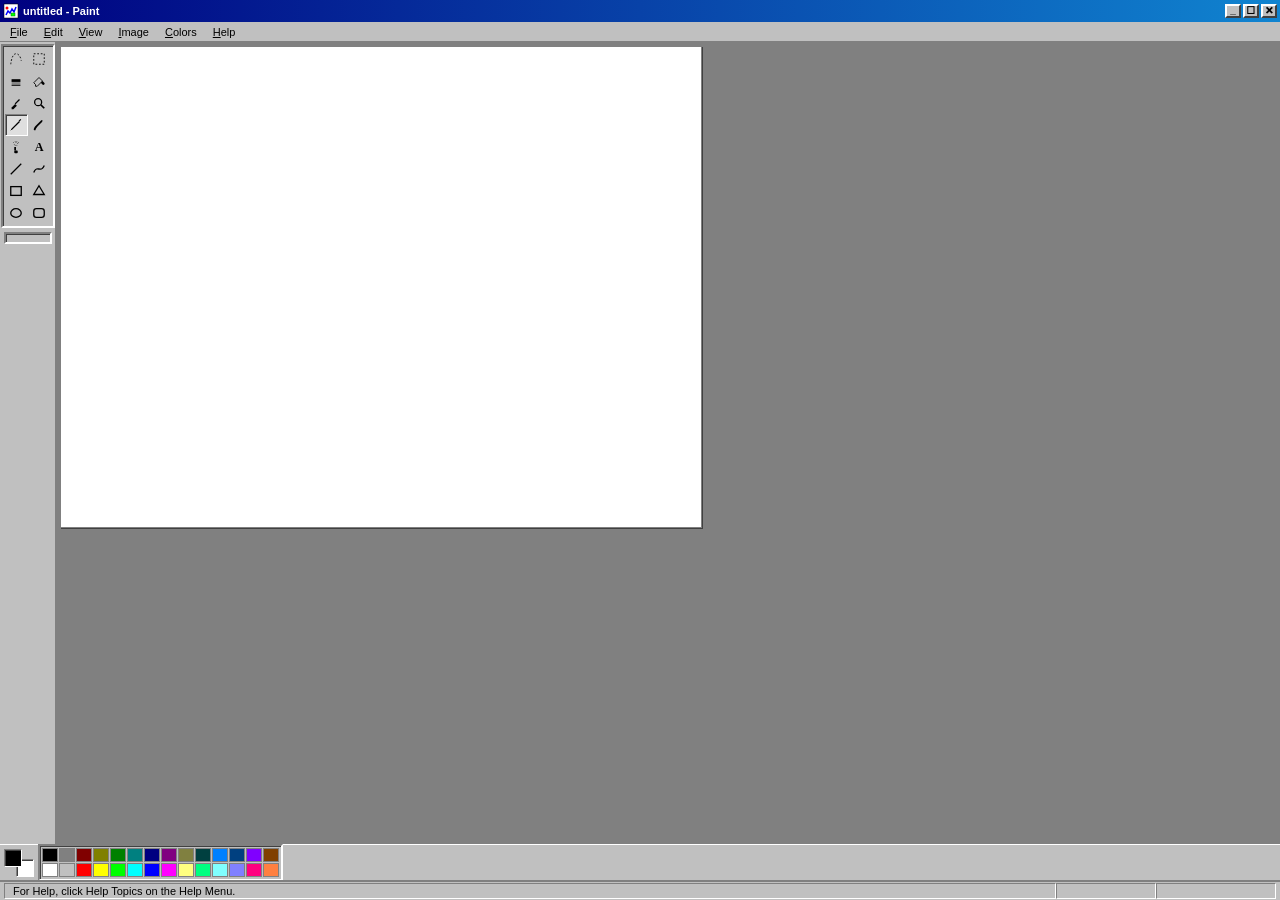
<file: index.html>
<!DOCTYPE html>
<html lang="zh-CN">
<head>
    <meta charset="UTF-8">
    <meta name="viewport" content="width=device-width, initial-scale=1.0">
    <title>untitled - Paint</title>
    <link rel="stylesheet" href="css/style.css">
</head>
<body>
    <!-- Title Bar -->
    <div class="title-bar">
        <div class="title-bar-icon">
            <img src="icons/paint-icon.svg" width="16" height="16" alt="">
        </div>
        <div class="title-bar-text">untitled - Paint</div>
        <div class="title-bar-controls">
            <button class="btn-minimize" aria-label="Minimize"></button>
            <button class="btn-maximize" aria-label="Maximize"></button>
            <button class="btn-close" aria-label="Close"></button>
        </div>
    </div>

    <!-- Menu Bar -->
    <div class="menu-bar" id="menuBar">
        <div class="menu-item" data-menu="file">
            <span class="menu-underline">F</span>ile
            <div class="menu-dropdown" id="menu-file">
                <div class="menu-entry" data-action="new"><span class="menu-key">Ctrl+N</span>New</div>
                <div class="menu-entry" data-action="open"><span class="menu-key">Ctrl+O</span>Open...</div>
                <div class="menu-entry" data-action="save"><span class="menu-key">Ctrl+S</span>Save</div>
                <div class="menu-entry" data-action="saveAs">Save As...</div>
                <div class="menu-separator"></div>
                <div class="menu-entry" data-action="printPreview">Print Preview</div>
                <div class="menu-entry" data-action="print"><span class="menu-key">Ctrl+P</span>Print...</div>
                <div class="menu-separator"></div>
                <div class="menu-entry" data-action="setWallpaperTiled">Set As Wallpaper (Tiled)</div>
                <div class="menu-entry" data-action="setWallpaperCentered">Set As Wallpaper (Centered)</div>
                <div class="menu-separator"></div>
                <div class="menu-entry" data-action="exit">Exit</div>
            </div>
        </div>
        <div class="menu-item" data-menu="edit">
            <span class="menu-underline">E</span>dit
            <div class="menu-dropdown" id="menu-edit">
                <div class="menu-entry" data-action="undo"><span class="menu-key">Ctrl+Z</span>Undo</div>
                <div class="menu-entry" data-action="redo"><span class="menu-key">Ctrl+Y</span>Repeat</div>
                <div class="menu-separator"></div>
                <div class="menu-entry" data-action="cut"><span class="menu-key">Ctrl+X</span>Cut</div>
                <div class="menu-entry" data-action="copy"><span class="menu-key">Ctrl+C</span>Copy</div>
                <div class="menu-entry" data-action="paste"><span class="menu-key">Ctrl+V</span>Paste</div>
                <div class="menu-entry" data-action="clearSelection"><span class="menu-key">Del</span>Clear Selection</div>
                <div class="menu-entry" data-action="selectAll"><span class="menu-key">Ctrl+A</span>Select All</div>
                <div class="menu-separator"></div>
                <div class="menu-entry" data-action="copyTo">Copy To...</div>
                <div class="menu-entry" data-action="pasteFrom">Paste From...</div>
            </div>
        </div>
        <div class="menu-item" data-menu="view">
            <span class="menu-underline">V</span>iew
            <div class="menu-dropdown" id="menu-view">
                <div class="menu-entry has-check" data-action="toggleToolBox" data-checked="true">Tool Box</div>
                <div class="menu-entry has-check" data-action="toggleColorBox" data-checked="true">Color Box</div>
                <div class="menu-entry has-check" data-action="toggleStatusBar" data-checked="true">Status Bar</div>
                <div class="menu-separator"></div>
                <div class="menu-entry" data-action="zoomIn">Zoom In</div>
                <div class="menu-entry" data-action="zoomOut">Zoom Out</div>
                <div class="menu-entry" data-action="viewBitmap"><span class="menu-key">Ctrl+F</span>View Bitmap</div>
            </div>
        </div>
        <div class="menu-item" data-menu="image">
            <span class="menu-underline">I</span>mage
            <div class="menu-dropdown" id="menu-image">
                <div class="menu-entry" data-action="flipRotate"><span class="menu-key">Ctrl+R</span>Flip/Rotate...</div>
                <div class="menu-entry" data-action="stretchSkew"><span class="menu-key">Ctrl+W</span>Stretch/Skew...</div>
                <div class="menu-entry" data-action="invertColors"><span class="menu-key">Ctrl+I</span>Invert Colors</div>
                <div class="menu-entry" data-action="attributes"><span class="menu-key">Ctrl+E</span>Attributes...</div>
                <div class="menu-entry" data-action="clearImage"><span class="menu-key">Ctrl+Shift+N</span>Clear Image</div>
                <div class="menu-entry" data-action="drawOpaque">Draw Opaque</div>
            </div>
        </div>
        <div class="menu-item" data-menu="colors">
            <span class="menu-underline">C</span>olors
            <div class="menu-dropdown" id="menu-colors">
                <div class="menu-entry" data-action="editColors">Edit Colors...</div>
            </div>
        </div>
        <div class="menu-item" data-menu="help">
            <span class="menu-underline">H</span>elp
            <div class="menu-dropdown" id="menu-help">
                <div class="menu-entry" data-action="helpTopics">Help Topics</div>
                <div class="menu-separator"></div>
                <div class="menu-entry" data-action="aboutPaint">About Paint</div>
                <div class="menu-separator"></div>
                <div class="menu-entry" onclick="window.location.href='w11/'">Windows 11 Paint &rarr;</div>
            </div>
        </div>
    </div>

    <!-- Main Content Area -->
    <div class="main-content">
        <!-- Toolbox -->
        <div class="toolbox" id="toolbox">
            <div class="toolbox-inner">
                <div class="tool-button" data-tool="freeSelect" title="Free-Form Select">
                    <svg viewBox="0 0 16 16"><path d="M2 14C2 14 3 2 8 2C13 2 14 10 14 10" stroke="currentColor" fill="none" stroke-width="1" stroke-dasharray="2,2"/></svg>
                </div>
                <div class="tool-button" data-tool="rectSelect" title="Select">
                    <svg viewBox="0 0 16 16"><rect x="2" y="2" width="12" height="12" stroke="currentColor" fill="none" stroke-width="1" stroke-dasharray="2,2"/></svg>
                </div>
                <div class="tool-button" data-tool="eraser" title="Eraser/Color Eraser">
                    <svg viewBox="0 0 16 16"><rect x="3" y="6" width="10" height="7" fill="currentColor" opacity="0.3"/><rect x="3" y="6" width="10" height="3" fill="currentColor"/><line x1="3" y1="13" x2="13" y2="13" stroke="currentColor" stroke-width="1"/></svg>
                </div>
                <div class="tool-button" data-tool="fill" title="Fill With Color">
                    <svg viewBox="0 0 16 16"><path d="M4 12L2 10L8 4L12 8L6 14H4Z" fill="none" stroke="currentColor" stroke-width="1"/><path d="M12 8L14 10C14 10 15 11 14 12C13 13 12 12 12 12L10 10Z" fill="currentColor"/></svg>
                </div>
                <div class="tool-button" data-tool="pickColor" title="Pick Color">
                    <svg viewBox="0 0 16 16"><path d="M3 13L7 9L9 11L5 15H3Z" fill="currentColor"/><line x1="7" y1="9" x2="12" y2="4" stroke="currentColor" stroke-width="1.5"/></svg>
                </div>
                <div class="tool-button" data-tool="magnifier" title="Magnifier">
                    <svg viewBox="0 0 16 16"><circle cx="7" cy="7" r="4" stroke="currentColor" fill="none" stroke-width="1.5"/><line x1="10" y1="10" x2="14" y2="14" stroke="currentColor" stroke-width="2"/></svg>
                </div>
                <div class="tool-button active" data-tool="pencil" title="Pencil">
                    <svg viewBox="0 0 16 16"><line x1="3" y1="13" x2="12" y2="4" stroke="currentColor" stroke-width="1.5"/><polygon points="12,4 14,2 13,1 11,3" fill="currentColor"/><line x1="2" y1="14" x2="4" y2="12" stroke="currentColor" stroke-width="1"/></svg>
                </div>
                <div class="tool-button" data-tool="brush" title="Brush">
                    <svg viewBox="0 0 16 16"><path d="M4 14C4 12 6 10 8 8L10 6C11 5 12 4 12 3C12 2 11 2 10 3L4 9C3 10 2 12 2 13C2 14 3 14 4 14Z" fill="currentColor"/></svg>
                </div>
                <div class="tool-button" data-tool="airbrush" title="Airbrush">
                    <svg viewBox="0 0 16 16"><circle cx="8" cy="3" r="0.5" fill="currentColor"/><circle cx="6" cy="5" r="0.5" fill="currentColor"/><circle cx="10" cy="4" r="0.5" fill="currentColor"/><circle cx="7" cy="2" r="0.5" fill="currentColor"/><circle cx="9" cy="6" r="0.5" fill="currentColor"/><circle cx="5" cy="3" r="0.5" fill="currentColor"/><circle cx="11" cy="3" r="0.5" fill="currentColor"/><circle cx="7" cy="6" r="0.5" fill="currentColor"/><circle cx="9" cy="2" r="0.5" fill="currentColor"/><path d="M7 12L7 8" stroke="currentColor" stroke-width="2"/><rect x="6" y="12" width="4" height="3" fill="currentColor" rx="1"/></svg>
                </div>
                <div class="tool-button" data-tool="text" title="Text">
                    <svg viewBox="0 0 16 16"><text x="3" y="13" font-family="serif" font-size="14" font-weight="bold" fill="currentColor">A</text></svg>
                </div>
                <div class="tool-button" data-tool="line" title="Line">
                    <svg viewBox="0 0 16 16"><line x1="2" y1="14" x2="14" y2="2" stroke="currentColor" stroke-width="1.5"/></svg>
                </div>
                <div class="tool-button" data-tool="curve" title="Curve">
                    <svg viewBox="0 0 16 16"><path d="M2 12C6 2 10 14 14 4" stroke="currentColor" fill="none" stroke-width="1.5"/></svg>
                </div>
                <div class="tool-button" data-tool="rectangle" title="Rectangle">
                    <svg viewBox="0 0 16 16"><rect x="2" y="3" width="12" height="10" stroke="currentColor" fill="none" stroke-width="1.5"/></svg>
                </div>
                <div class="tool-button" data-tool="polygon" title="Polygon">
                    <svg viewBox="0 0 16 16"><polygon points="8,2 14,12 2,12" stroke="currentColor" fill="none" stroke-width="1.5"/></svg>
                </div>
                <div class="tool-button" data-tool="ellipse" title="Ellipse">
                    <svg viewBox="0 0 16 16"><ellipse cx="8" cy="8" rx="6" ry="5" stroke="currentColor" fill="none" stroke-width="1.5"/></svg>
                </div>
                <div class="tool-button" data-tool="roundRect" title="Rounded Rectangle">
                    <svg viewBox="0 0 16 16"><rect x="2" y="3" width="12" height="10" rx="3" ry="3" stroke="currentColor" fill="none" stroke-width="1.5"/></svg>
                </div>
            </div>
            <!-- Line Width / Brush Shape selector -->
            <div class="tool-options" id="toolOptions">
                <div class="line-width-options" id="lineWidthOptions" style="display:none;">
                    <div class="lw-option" data-width="1"><div style="height:1px"></div></div>
                    <div class="lw-option" data-width="2"><div style="height:2px"></div></div>
                    <div class="lw-option" data-width="3"><div style="height:3px"></div></div>
                    <div class="lw-option" data-width="4"><div style="height:4px"></div></div>
                    <div class="lw-option" data-width="5"><div style="height:5px"></div></div>
                </div>
                <div class="brush-shape-options" id="brushShapeOptions" style="display:none;">
                    <div class="brush-option active" data-shape="circle" data-size="1"><svg viewBox="0 0 10 10"><circle cx="5" cy="5" r="1" fill="black"/></svg></div>
                    <div class="brush-option" data-shape="circle" data-size="3"><svg viewBox="0 0 10 10"><circle cx="5" cy="5" r="3" fill="black"/></svg></div>
                    <div class="brush-option" data-shape="circle" data-size="5"><svg viewBox="0 0 10 10"><circle cx="5" cy="5" r="4" fill="black"/></svg></div>
                    <div class="brush-option" data-shape="circle" data-size="7"><svg viewBox="0 0 10 10"><circle cx="5" cy="5" r="4.5" fill="black"/></svg></div>
                    <div class="brush-option" data-shape="square" data-size="1"><svg viewBox="0 0 10 10"><rect x="4" y="4" width="2" height="2" fill="black"/></svg></div>
                    <div class="brush-option" data-shape="square" data-size="3"><svg viewBox="0 0 10 10"><rect x="3" y="3" width="4" height="4" fill="black"/></svg></div>
                    <div class="brush-option" data-shape="fslash" data-size="5"><svg viewBox="0 0 10 10"><line x1="2" y1="8" x2="8" y2="2" stroke="black" stroke-width="2"/></svg></div>
                    <div class="brush-option" data-shape="bslash" data-size="5"><svg viewBox="0 0 10 10"><line x1="2" y1="2" x2="8" y2="8" stroke="black" stroke-width="2"/></svg></div>
                </div>
                <div class="eraser-size-options" id="eraserSizeOptions" style="display:none;">
                    <div class="eraser-option active" data-size="4"><svg viewBox="0 0 10 10"><rect x="3" y="3" width="4" height="4" fill="white" stroke="black" stroke-width="0.5"/></svg></div>
                    <div class="eraser-option" data-size="6"><svg viewBox="0 0 10 10"><rect x="2" y="2" width="6" height="6" fill="white" stroke="black" stroke-width="0.5"/></svg></div>
                    <div class="eraser-option" data-size="8"><svg viewBox="0 0 10 10"><rect x="1" y="1" width="8" height="8" fill="white" stroke="black" stroke-width="0.5"/></svg></div>
                    <div class="eraser-option" data-size="10"><svg viewBox="0 0 10 10"><rect x="0" y="0" width="10" height="10" fill="white" stroke="black" stroke-width="0.5"/></svg></div>
                </div>
                <div class="magnifier-options" id="magnifierOptions" style="display:none;">
                    <div class="mag-option" data-zoom="1">1x</div>
                    <div class="mag-option active" data-zoom="2">2x</div>
                    <div class="mag-option" data-zoom="6">6x</div>
                    <div class="mag-option" data-zoom="8">8x</div>
                </div>
                <div class="fill-mode-options" id="fillModeOptions" style="display:none;">
                    <div class="fill-option active" data-mode="outline" title="Outline only">
                        <svg viewBox="0 0 20 20"><rect x="3" y="3" width="14" height="14" stroke="black" fill="none" stroke-width="2"/></svg>
                    </div>
                    <div class="fill-option" data-mode="outlineFill" title="Outline and fill">
                        <svg viewBox="0 0 20 20"><rect x="3" y="3" width="14" height="14" stroke="black" fill="#aaa" stroke-width="2"/></svg>
                    </div>
                    <div class="fill-option" data-mode="fillOnly" title="Fill only">
                        <svg viewBox="0 0 20 20"><rect x="3" y="3" width="14" height="14" stroke="none" fill="#aaa" stroke-width="0"/></svg>
                    </div>
                </div>
            </div>
        </div>

        <!-- Canvas Area -->
        <div class="canvas-area" id="canvasArea">
            <div class="canvas-container" id="canvasContainer">
                <canvas id="mainCanvas" width="640" height="480"></canvas>
                <canvas id="overlayCanvas" width="640" height="480"></canvas>
                <canvas id="selectionCanvas" width="640" height="480" style="display:none;"></canvas>
                <!-- Selection box -->
                <div class="selection-box" id="selectionBox" style="display:none;">
                    <div class="selection-handle nw"></div>
                    <div class="selection-handle ne"></div>
                    <div class="selection-handle sw"></div>
                    <div class="selection-handle se"></div>
                </div>
                <!-- Text input overlay -->
                <div class="text-input-box" id="textInputBox" style="display:none;">
                    <textarea id="textInput" spellcheck="false"></textarea>
                </div>
            </div>
        </div>
    </div>

    <!-- Color Palette -->
    <div class="color-palette" id="colorPalette">
        <div class="color-selector">
            <div class="fg-bg-colors" id="fgBgColors">
                <div class="bg-color" id="bgColorDisplay" title="Background color (right-click)"></div>
                <div class="fg-color" id="fgColorDisplay" title="Foreground color (left-click)"></div>
            </div>
        </div>
        <div class="color-grid" id="colorGrid">
            <!-- Row 1 -->
            <div class="color-cell" style="background:#000000" data-color="#000000"></div>
            <div class="color-cell" style="background:#808080" data-color="#808080"></div>
            <div class="color-cell" style="background:#800000" data-color="#800000"></div>
            <div class="color-cell" style="background:#808000" data-color="#808000"></div>
            <div class="color-cell" style="background:#008000" data-color="#008000"></div>
            <div class="color-cell" style="background:#008080" data-color="#008080"></div>
            <div class="color-cell" style="background:#000080" data-color="#000080"></div>
            <div class="color-cell" style="background:#800080" data-color="#800080"></div>
            <div class="color-cell" style="background:#808040" data-color="#808040"></div>
            <div class="color-cell" style="background:#004040" data-color="#004040"></div>
            <div class="color-cell" style="background:#0080FF" data-color="#0080FF"></div>
            <div class="color-cell" style="background:#004080" data-color="#004080"></div>
            <div class="color-cell" style="background:#8000FF" data-color="#8000FF"></div>
            <div class="color-cell" style="background:#804000" data-color="#804000"></div>
            <!-- Row 2 -->
            <div class="color-cell" style="background:#FFFFFF" data-color="#FFFFFF"></div>
            <div class="color-cell" style="background:#C0C0C0" data-color="#C0C0C0"></div>
            <div class="color-cell" style="background:#FF0000" data-color="#FF0000"></div>
            <div class="color-cell" style="background:#FFFF00" data-color="#FFFF00"></div>
            <div class="color-cell" style="background:#00FF00" data-color="#00FF00"></div>
            <div class="color-cell" style="background:#00FFFF" data-color="#00FFFF"></div>
            <div class="color-cell" style="background:#0000FF" data-color="#0000FF"></div>
            <div class="color-cell" style="background:#FF00FF" data-color="#FF00FF"></div>
            <div class="color-cell" style="background:#FFFF80" data-color="#FFFF80"></div>
            <div class="color-cell" style="background:#00FF80" data-color="#00FF80"></div>
            <div class="color-cell" style="background:#80FFFF" data-color="#80FFFF"></div>
            <div class="color-cell" style="background:#8080FF" data-color="#8080FF"></div>
            <div class="color-cell" style="background:#FF0080" data-color="#FF0080"></div>
            <div class="color-cell" style="background:#FF8040" data-color="#FF8040"></div>
        </div>
    </div>

    <!-- Status Bar -->
    <div class="status-bar" id="statusBar">
        <div class="status-section status-help" id="statusHelp">For Help, click Help Topics on the Help Menu.</div>
        <div class="status-section status-pos" id="statusPos"></div>
        <div class="status-section status-size" id="statusSize"></div>
    </div>

    <!-- Dialogs -->
    <div class="dialog-overlay" id="dialogOverlay" style="display:none;">
        <!-- Attributes Dialog -->
        <div class="dialog attributes-dialog" id="attributesDialog" style="display:none;">
            <div class="dialog-title-bar">
                <span>Attributes</span>
                <button class="dialog-close" data-dialog="attributesDialog">&times;</button>
            </div>
            <div class="dialog-body">
                <div class="dialog-row">
                    <label>Width:</label>
                    <input type="number" id="attrWidth" min="1" max="9999" value="640">
                    <span>pixels</span>
                </div>
                <div class="dialog-row">
                    <label>Height:</label>
                    <input type="number" id="attrHeight" min="1" max="9999" value="480">
                    <span>pixels</span>
                </div>
                <div class="dialog-row">
                    <label>Units:</label>
                    <label><input type="radio" name="attrUnits" value="pixels" checked> Pixels</label>
                    <label><input type="radio" name="attrUnits" value="inches"> Inches</label>
                    <label><input type="radio" name="attrUnits" value="cm"> cm</label>
                </div>
                <div class="dialog-row">
                    <label>Colors:</label>
                    <label><input type="radio" name="attrColors" value="color" checked> Colors</label>
                    <label><input type="radio" name="attrColors" value="bw"> Black and White</label>
                </div>
            </div>
            <div class="dialog-buttons">
                <button class="dialog-btn primary" data-action="ok" data-dialog="attributesDialog">OK</button>
                <button class="dialog-btn" data-action="cancel" data-dialog="attributesDialog">Cancel</button>
            </div>
        </div>

        <!-- Flip/Rotate Dialog -->
        <div class="dialog flip-rotate-dialog" id="flipRotateDialog" style="display:none;">
            <div class="dialog-title-bar">
                <span>Flip and Rotate</span>
                <button class="dialog-close" data-dialog="flipRotateDialog">&times;</button>
            </div>
            <div class="dialog-body">
                <div class="dialog-row">
                    <label><input type="radio" name="flipRotate" value="flipH" checked> Flip horizontal</label>
                </div>
                <div class="dialog-row">
                    <label><input type="radio" name="flipRotate" value="flipV"> Flip vertical</label>
                </div>
                <div class="dialog-row">
                    <label><input type="radio" name="flipRotate" value="rotateByAngle"> Rotate by angle</label>
                    <label><input type="radio" name="rotateAngle" value="90" checked> 90</label>
                    <label><input type="radio" name="rotateAngle" value="180"> 180</label>
                    <label><input type="radio" name="rotateAngle" value="270"> 270</label>
                </div>
            </div>
            <div class="dialog-buttons">
                <button class="dialog-btn primary" data-action="ok" data-dialog="flipRotateDialog">OK</button>
                <button class="dialog-btn" data-action="cancel" data-dialog="flipRotateDialog">Cancel</button>
            </div>
        </div>

        <!-- Stretch/Skew Dialog -->
        <div class="dialog stretch-skew-dialog" id="stretchSkewDialog" style="display:none;">
            <div class="dialog-title-bar">
                <span>Stretch and Skew</span>
                <button class="dialog-close" data-dialog="stretchSkewDialog">&times;</button>
            </div>
            <div class="dialog-body">
                <fieldset>
                    <legend>Stretch</legend>
                    <div class="dialog-row">
                        <label>Horizontal:</label>
                        <input type="number" id="stretchH" value="100" min="1" max="500"> <span>%</span>
                    </div>
                    <div class="dialog-row">
                        <label>Vertical:</label>
                        <input type="number" id="stretchV" value="100" min="1" max="500"> <span>%</span>
                    </div>
                </fieldset>
                <fieldset>
                    <legend>Skew</legend>
                    <div class="dialog-row">
                        <label>Horizontal:</label>
                        <input type="number" id="skewH" value="0" min="-89" max="89"> <span>Degrees</span>
                    </div>
                    <div class="dialog-row">
                        <label>Vertical:</label>
                        <input type="number" id="skewV" value="0" min="-89" max="89"> <span>Degrees</span>
                    </div>
                </fieldset>
            </div>
            <div class="dialog-buttons">
                <button class="dialog-btn primary" data-action="ok" data-dialog="stretchSkewDialog">OK</button>
                <button class="dialog-btn" data-action="cancel" data-dialog="stretchSkewDialog">Cancel</button>
            </div>
        </div>

        <!-- About Dialog -->
        <div class="dialog about-dialog" id="aboutDialog" style="display:none;">
            <div class="dialog-title-bar">
                <span>About Paint</span>
                <button class="dialog-close" data-dialog="aboutDialog">&times;</button>
            </div>
            <div class="dialog-body about-body">
                <div class="about-icon">
                    <img src="icons/paint-icon.svg" width="48" height="48" alt="">
                </div>
                <div class="about-text">
                    <strong>Microsoft Paint</strong><br>
                    Web Recreation<br><br>
                    <small>Pure frontend clone of Windows Paint.<br>Built with HTML5 Canvas &amp; JavaScript.</small>
                </div>
            </div>
            <div class="dialog-buttons">
                <button class="dialog-btn primary" data-action="ok" data-dialog="aboutDialog">OK</button>
            </div>
        </div>

        <!-- Color Picker Dialog -->
        <div class="dialog color-picker-dialog" id="colorPickerDialog" style="display:none;">
            <div class="dialog-title-bar">
                <span>Edit Colors</span>
                <button class="dialog-close" data-dialog="colorPickerDialog">&times;</button>
            </div>
            <div class="dialog-body color-picker-body">
                <div class="cp-basic">
                    <div class="cp-basic-grid" id="cpBasicGrid"></div>
                </div>
                <div class="cp-custom">
                    <div class="cp-hue-sat" id="cpHueSat">
                        <canvas id="cpHueSatCanvas" width="180" height="160"></canvas>
                        <div class="cp-cursor" id="cpHueSatCursor"></div>
                    </div>
                    <div class="cp-luminance" id="cpLuminance">
                        <canvas id="cpLumCanvas" width="20" height="160"></canvas>
                        <div class="cp-lum-cursor" id="cpLumCursor"></div>
                    </div>
                    <div class="cp-preview">
                        <div class="cp-preview-color" id="cpPreviewColor"></div>
                        <div class="cp-values">
                            <div class="cp-val-row"><label>H:</label><input type="number" id="cpH" min="0" max="360" value="0"></div>
                            <div class="cp-val-row"><label>S:</label><input type="number" id="cpS" min="0" max="240" value="0"></div>
                            <div class="cp-val-row"><label>L:</label><input type="number" id="cpL" min="0" max="240" value="0"></div>
                            <div class="cp-val-row"><label>R:</label><input type="number" id="cpR" min="0" max="255" value="0"></div>
                            <div class="cp-val-row"><label>G:</label><input type="number" id="cpG" min="0" max="255" value="0"></div>
                            <div class="cp-val-row"><label>B:</label><input type="number" id="cpB" min="0" max="255" value="0"></div>
                        </div>
                    </div>
                </div>
                <button class="cp-custom-toggle" id="cpCustomToggle">Define Custom Colors &gt;&gt;</button>
            </div>
            <div class="dialog-buttons">
                <button class="dialog-btn primary" data-action="ok" data-dialog="colorPickerDialog">OK</button>
                <button class="dialog-btn" data-action="cancel" data-dialog="colorPickerDialog">Cancel</button>
            </div>
        </div>
    </div>

    <!-- View Bitmap Overlay -->
    <div class="view-bitmap-overlay" id="viewBitmapOverlay" style="display:none;"></div>

    <!-- Hidden file input -->
    <input type="file" id="fileInput" accept="image/*" style="display:none">

    <!-- Scripts -->
    <script src="js/utils.js"></script>
    <script src="js/history.js"></script>
    <script src="js/tools.js"></script>
    <script src="js/brush.js"></script>
    <script src="js/shapes.js"></script>
    <script src="js/selection.js"></script>
    <script src="js/text-tool.js"></script>
    <script src="js/color-picker.js"></script>
    <script src="js/dialogs.js"></script>
    <script src="js/menus.js"></script>
    <script src="js/app.js"></script>
</body>
</html>
</file>
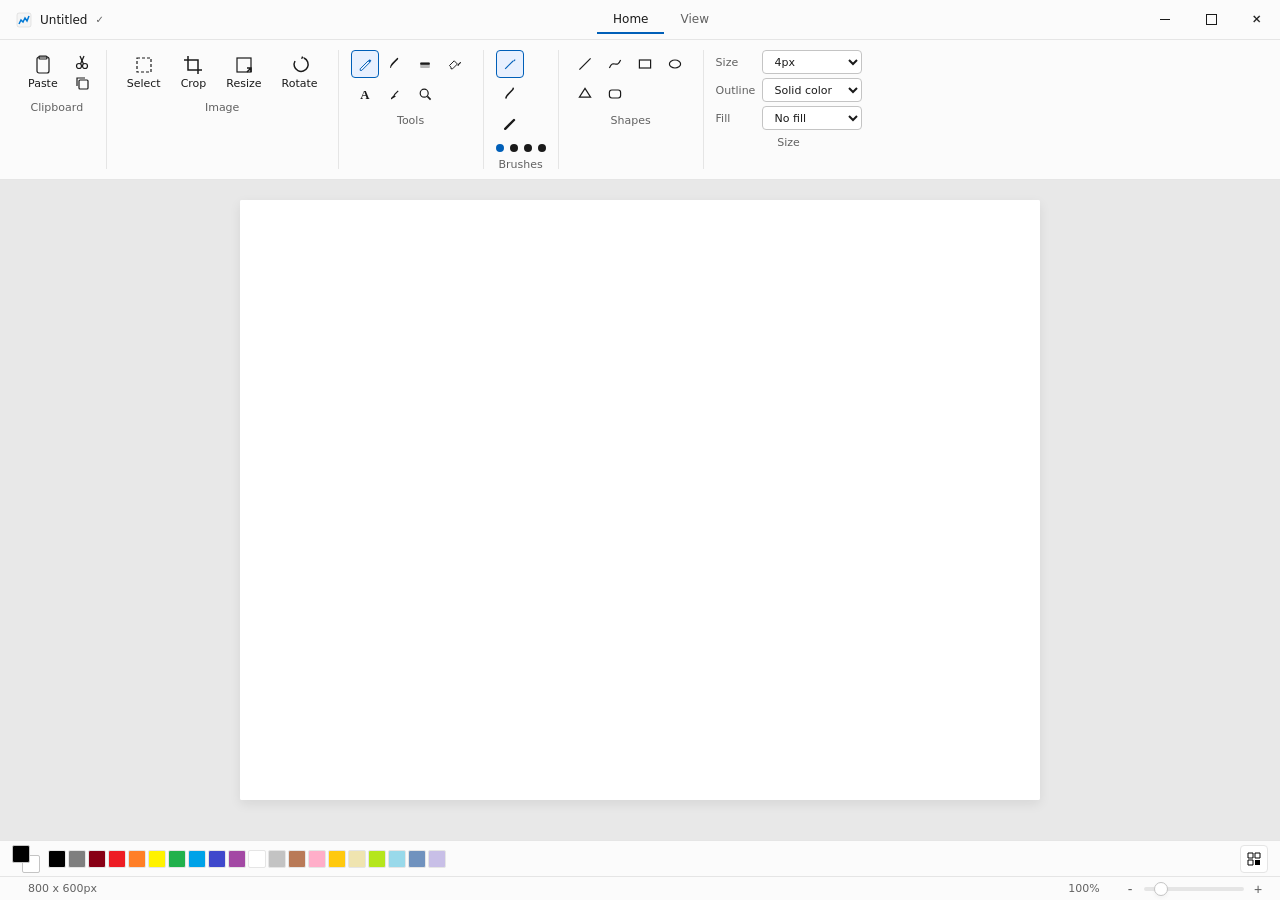
<file: w11/index.html>
<!DOCTYPE html>
<html lang="zh-CN">
<head>
    <meta charset="UTF-8">
    <meta name="viewport" content="width=device-width, initial-scale=1.0">
    <title>Paint</title>
    <link rel="stylesheet" href="css/style.css">
</head>
<body>
    <!-- Title Bar -->
    <div class="title-bar">
        <div class="title-bar-left">
            <svg class="paint-logo" viewBox="0 0 16 16" width="16" height="16">
                <rect x="1" y="1" width="14" height="14" rx="2" fill="#f5f5f5" stroke="#ccc" stroke-width="0.5"/>
                <path d="M3 12L5 8L7 10L9 6L11 9L13 4" stroke="#0078d4" stroke-width="1.5" fill="none"/>
            </svg>
            <span class="title-text" id="titleText">Untitled</span>
            <span class="title-saved" id="titleSaved">&#x2713;</span>
        </div>
        <div class="title-bar-center">
            <div class="tab-bar">
                <button class="tab-btn active" data-tab="home">Home</button>
                <button class="tab-btn" data-tab="view">View</button>
            </div>
        </div>
        <div class="title-bar-right">
            <button class="win-btn minimize" aria-label="Minimize"></button>
            <button class="win-btn maximize" aria-label="Maximize"></button>
            <button class="win-btn close" aria-label="Close"></button>
        </div>
    </div>

    <!-- Ribbon Toolbar -->
    <div class="ribbon" id="ribbon">
        <!-- Home Tab -->
        <div class="ribbon-tab active" id="tab-home">
            <!-- Clipboard Section -->
            <div class="ribbon-section">
                <div class="ribbon-section-content">
                    <button class="ribbon-btn icon-btn" data-action="paste" title="Paste (Ctrl+V)">
                        <svg viewBox="0 0 20 20"><rect x="4" y="2" width="12" height="16" rx="2" fill="none" stroke="currentColor" stroke-width="1.2"/><rect x="6" y="1" width="8" height="3" rx="1" fill="none" stroke="currentColor" stroke-width="1.2"/></svg>
                        <span>Paste</span>
                    </button>
                    <div class="ribbon-btn-group">
                        <button class="ribbon-btn small" data-action="cut" title="Cut (Ctrl+X)">
                            <svg viewBox="0 0 16 16"><circle cx="5" cy="12" r="2.5" fill="none" stroke="currentColor" stroke-width="1.2"/><circle cx="11" cy="12" r="2.5" fill="none" stroke="currentColor" stroke-width="1.2"/><line x1="6.5" y1="10" x2="10" y2="2" stroke="currentColor" stroke-width="1.2"/><line x1="9.5" y1="10" x2="6" y2="2" stroke="currentColor" stroke-width="1.2"/></svg>
                        </button>
                        <button class="ribbon-btn small" data-action="copy" title="Copy (Ctrl+C)">
                            <svg viewBox="0 0 16 16"><rect x="5" y="5" width="9" height="9" rx="1" fill="none" stroke="currentColor" stroke-width="1.2"/><path d="M3 11V3h8" fill="none" stroke="currentColor" stroke-width="1.2"/></svg>
                        </button>
                    </div>
                </div>
                <div class="ribbon-section-label">Clipboard</div>
            </div>

            <div class="ribbon-divider"></div>

            <!-- Image Section -->
            <div class="ribbon-section">
                <div class="ribbon-section-content">
                    <button class="ribbon-btn icon-btn" data-action="select" data-tool="rectSelect" title="Select">
                        <svg viewBox="0 0 20 20"><rect x="3" y="3" width="14" height="14" fill="none" stroke="currentColor" stroke-width="1.2" stroke-dasharray="3,2"/></svg>
                        <span>Select</span>
                    </button>
                    <button class="ribbon-btn icon-btn" data-action="crop" title="Crop">
                        <svg viewBox="0 0 20 20"><path d="M5 1v14h14M1 5h14v14" fill="none" stroke="currentColor" stroke-width="1.5"/></svg>
                        <span>Crop</span>
                    </button>
                    <button class="ribbon-btn icon-btn" data-action="resize" title="Resize">
                        <svg viewBox="0 0 20 20"><rect x="3" y="3" width="14" height="14" fill="none" stroke="currentColor" stroke-width="1.2"/><path d="M13 17l4-4M17 17v-4h-4" fill="none" stroke="currentColor" stroke-width="1.5"/></svg>
                        <span>Resize</span>
                    </button>
                    <button class="ribbon-btn icon-btn" data-action="rotate" title="Rotate">
                        <svg viewBox="0 0 20 20"><path d="M14 3a7 7 0 11-9 3" fill="none" stroke="currentColor" stroke-width="1.5"/><path d="M14 3l-3 1 1-3" fill="currentColor"/></svg>
                        <span>Rotate</span>
                    </button>
                </div>
                <div class="ribbon-section-label">Image</div>
            </div>

            <div class="ribbon-divider"></div>

            <!-- Tools Section -->
            <div class="ribbon-section tools-section">
                <div class="ribbon-section-content tools-grid">
                    <button class="tool-btn" data-tool="pencil" title="Pencil (P)">
                        <svg viewBox="0 0 20 20"><path d="M4 16L14 6l2 2L6 18H4z" fill="none" stroke="currentColor" stroke-width="1.2"/><path d="M14 6l2-2 2 2-2 2z" fill="currentColor"/></svg>
                    </button>
                    <button class="tool-btn" data-tool="brush" title="Brush (B)">
                        <svg viewBox="0 0 20 20"><path d="M5 15c0-2 2-4 4-6l3-3c1-1 2-2 2-3s-1-1-2 0l-5 5c-2 2-3 4-3 6 0 1.5 1 1 1 1z" fill="currentColor"/></svg>
                    </button>
                    <button class="tool-btn" data-tool="eraser" title="Eraser (E)">
                        <svg viewBox="0 0 20 20"><rect x="4" y="8" width="12" height="7" rx="1" fill="currentColor" opacity="0.3"/><rect x="4" y="8" width="12" height="3" rx="1" fill="currentColor"/></svg>
                    </button>
                    <button class="tool-btn" data-tool="fill" title="Fill (G)">
                        <svg viewBox="0 0 20 20"><path d="M5 14L3 12l6-6 4 4-6 6H5z" fill="none" stroke="currentColor" stroke-width="1.2"/><path d="M14 10l2-2c1-1 2 0 1 1l-2 2c0 1-1 2-2 1" fill="currentColor"/></svg>
                    </button>
                    <button class="tool-btn" data-tool="text" title="Text (T)">
                        <svg viewBox="0 0 20 20"><text x="4" y="16" font-family="Segoe UI" font-size="16" font-weight="600" fill="currentColor">A</text></svg>
                    </button>
                    <button class="tool-btn" data-tool="pickColor" title="Color Picker (I)">
                        <svg viewBox="0 0 20 20"><path d="M5 15L9 11l2 2-6 4z" fill="currentColor"/><line x1="9" y1="11" x2="14" y2="6" stroke="currentColor" stroke-width="1.5"/></svg>
                    </button>
                    <button class="tool-btn" data-tool="magnifier" title="Magnifier (M)">
                        <svg viewBox="0 0 20 20"><circle cx="9" cy="9" r="5" fill="none" stroke="currentColor" stroke-width="1.5"/><line x1="13" y1="13" x2="17" y2="17" stroke="currentColor" stroke-width="2"/></svg>
                    </button>
                </div>
                <div class="ribbon-section-label">Tools</div>
            </div>

            <div class="ribbon-divider"></div>

            <!-- Brushes Section -->
            <div class="ribbon-section">
                <div class="ribbon-section-content brushes-row">
                    <button class="tool-btn" data-tool="pencil" title="Pencil">
                        <svg viewBox="0 0 20 20"><line x1="4" y1="16" x2="14" y2="6" stroke="currentColor" stroke-width="1.5"/><polygon points="14,6 16,4 17,5 15,7" fill="currentColor"/></svg>
                    </button>
                    <button class="tool-btn" data-tool="brush" title="Brush">
                        <svg viewBox="0 0 20 20"><path d="M5 15c0-2 2-4 4-6l3-3c1-1 2-2 2-3" fill="none" stroke="currentColor" stroke-width="2" stroke-linecap="round"/></svg>
                    </button>
                    <button class="tool-btn" data-tool="calligraphy" title="Calligraphy">
                        <svg viewBox="0 0 20 20"><path d="M4 16L15 5" stroke="currentColor" stroke-width="3" stroke-linecap="round"/><path d="M4 16L6 14" stroke="currentColor" stroke-width="1"/></svg>
                    </button>
                    <div class="brush-size-selector" id="brushSizeSelector">
                        <div class="size-dot active" data-size="2" style="width:2px;height:2px"></div>
                        <div class="size-dot" data-size="4" style="width:4px;height:4px"></div>
                        <div class="size-dot" data-size="6" style="width:6px;height:6px"></div>
                        <div class="size-dot" data-size="8" style="width:8px;height:8px"></div>
                    </div>
                </div>
                <div class="ribbon-section-label">Brushes</div>
            </div>

            <div class="ribbon-divider"></div>

            <!-- Shapes Section -->
            <div class="ribbon-section">
                <div class="ribbon-section-content shapes-grid">
                    <button class="tool-btn" data-tool="line" title="Line">
                        <svg viewBox="0 0 20 20"><line x1="3" y1="17" x2="17" y2="3" stroke="currentColor" stroke-width="1.5"/></svg>
                    </button>
                    <button class="tool-btn" data-tool="curve" title="Curve">
                        <svg viewBox="0 0 20 20"><path d="M3 15C8 3 12 17 17 5" stroke="currentColor" fill="none" stroke-width="1.5"/></svg>
                    </button>
                    <button class="tool-btn" data-tool="rectangle" title="Rectangle">
                        <svg viewBox="0 0 20 20"><rect x="3" y="5" width="14" height="10" stroke="currentColor" fill="none" stroke-width="1.5"/></svg>
                    </button>
                    <button class="tool-btn" data-tool="ellipse" title="Ellipse">
                        <svg viewBox="0 0 20 20"><ellipse cx="10" cy="10" rx="7" ry="5" stroke="currentColor" fill="none" stroke-width="1.5"/></svg>
                    </button>
                    <button class="tool-btn" data-tool="polygon" title="Polygon">
                        <svg viewBox="0 0 20 20"><polygon points="10,3 17,14 3,14" stroke="currentColor" fill="none" stroke-width="1.5"/></svg>
                    </button>
                    <button class="tool-btn" data-tool="roundRect" title="Rounded Rectangle">
                        <svg viewBox="0 0 20 20"><rect x="3" y="5" width="14" height="10" rx="3" stroke="currentColor" fill="none" stroke-width="1.5"/></svg>
                    </button>
                </div>
                <div class="ribbon-section-label">Shapes</div>
            </div>

            <div class="ribbon-divider"></div>

            <!-- Size & Outline Section -->
            <div class="ribbon-section">
                <div class="ribbon-section-content size-section">
                    <div class="size-row">
                        <label>Size</label>
                        <select id="sizeSelect" class="w11-select">
                            <option value="1">1px</option>
                            <option value="2">2px</option>
                            <option value="3">3px</option>
                            <option value="4" selected>4px</option>
                            <option value="5">5px</option>
                            <option value="8">8px</option>
                            <option value="12">12px</option>
                        </select>
                    </div>
                    <div class="outline-row">
                        <label>Outline</label>
                        <select id="outlineSelect" class="w11-select">
                            <option value="solid">Solid color</option>
                            <option value="none">No outline</option>
                        </select>
                    </div>
                    <div class="fill-row">
                        <label>Fill</label>
                        <select id="fillSelect" class="w11-select">
                            <option value="none">No fill</option>
                            <option value="solid">Solid color</option>
                            <option value="marker">Marker</option>
                            <option value="oil">Oil</option>
                            <option value="crayon">Crayon</option>
                            <option value="watercolor">Watercolor</option>
                        </select>
                    </div>
                </div>
                <div class="ribbon-section-label">Size</div>
            </div>
        </div>

        <!-- View Tab -->
        <div class="ribbon-tab" id="tab-view">
            <div class="ribbon-section">
                <div class="ribbon-section-content">
                    <button class="ribbon-btn icon-btn" data-action="zoomIn" title="Zoom In">
                        <svg viewBox="0 0 20 20"><circle cx="9" cy="9" r="5" fill="none" stroke="currentColor" stroke-width="1.2"/><line x1="13" y1="13" x2="17" y2="17" stroke="currentColor" stroke-width="1.5"/><line x1="7" y1="9" x2="11" y2="9" stroke="currentColor" stroke-width="1.2"/><line x1="9" y1="7" x2="9" y2="11" stroke="currentColor" stroke-width="1.2"/></svg>
                        <span>Zoom in</span>
                    </button>
                    <button class="ribbon-btn icon-btn" data-action="zoomOut" title="Zoom Out">
                        <svg viewBox="0 0 20 20"><circle cx="9" cy="9" r="5" fill="none" stroke="currentColor" stroke-width="1.2"/><line x1="13" y1="13" x2="17" y2="17" stroke="currentColor" stroke-width="1.5"/><line x1="7" y1="9" x2="11" y2="9" stroke="currentColor" stroke-width="1.2"/></svg>
                        <span>Zoom out</span>
                    </button>
                    <button class="ribbon-btn icon-btn" data-action="zoomReset" title="100%">
                        <svg viewBox="0 0 20 20"><text x="2" y="14" font-size="10" fill="currentColor">100%</text></svg>
                        <span>100%</span>
                    </button>
                </div>
                <div class="ribbon-section-label">Zoom</div>
            </div>

            <div class="ribbon-divider"></div>

            <div class="ribbon-section">
                <div class="ribbon-section-content">
                    <label class="w11-check"><input type="checkbox" id="chkGrid" data-action="toggleGrid"> Gridlines</label>
                    <label class="w11-check"><input type="checkbox" id="chkRuler" data-action="toggleRuler"> Rulers</label>
                    <label class="w11-check"><input type="checkbox" id="chkStatus" checked data-action="toggleStatus"> Status bar</label>
                </div>
                <div class="ribbon-section-label">Show or hide</div>
            </div>
        </div>
    </div>

    <!-- Canvas Area -->
    <div class="canvas-area" id="canvasArea">
        <div class="ruler ruler-h" id="rulerH" style="display:none"></div>
        <div class="ruler ruler-v" id="rulerV" style="display:none"></div>
        <div class="canvas-scroll" id="canvasScroll">
            <div class="canvas-container" id="canvasContainer">
                <canvas id="mainCanvas" width="800" height="600"></canvas>
                <canvas id="overlayCanvas" width="800" height="600"></canvas>
                <div class="selection-box" id="selectionBox" style="display:none">
                    <div class="sel-handle nw"></div><div class="sel-handle ne"></div>
                    <div class="sel-handle sw"></div><div class="sel-handle se"></div>
                </div>
                <div class="text-box" id="textBox" style="display:none">
                    <textarea id="textInput" spellcheck="false"></textarea>
                </div>
            </div>
        </div>
    </div>

    <!-- Color Bar -->
    <div class="color-bar" id="colorBar">
        <div class="color-current">
            <div class="color-primary" id="colorPrimary" title="Primary color"></div>
            <div class="color-secondary" id="colorSecondary" title="Secondary color"></div>
        </div>
        <div class="color-palette" id="colorPalette">
            <div class="color-swatch" data-color="#000000" style="background:#000000"></div>
            <div class="color-swatch" data-color="#7F7F7F" style="background:#7F7F7F"></div>
            <div class="color-swatch" data-color="#880015" style="background:#880015"></div>
            <div class="color-swatch" data-color="#ED1C24" style="background:#ED1C24"></div>
            <div class="color-swatch" data-color="#FF7F27" style="background:#FF7F27"></div>
            <div class="color-swatch" data-color="#FFF200" style="background:#FFF200"></div>
            <div class="color-swatch" data-color="#22B14C" style="background:#22B14C"></div>
            <div class="color-swatch" data-color="#00A2E8" style="background:#00A2E8"></div>
            <div class="color-swatch" data-color="#3F48CC" style="background:#3F48CC"></div>
            <div class="color-swatch" data-color="#A349A4" style="background:#A349A4"></div>
            <div class="color-swatch" data-color="#FFFFFF" style="background:#FFFFFF"></div>
            <div class="color-swatch" data-color="#C3C3C3" style="background:#C3C3C3"></div>
            <div class="color-swatch" data-color="#B97A57" style="background:#B97A57"></div>
            <div class="color-swatch" data-color="#FFAEC9" style="background:#FFAEC9"></div>
            <div class="color-swatch" data-color="#FFC90E" style="background:#FFC90E"></div>
            <div class="color-swatch" data-color="#EFE4B0" style="background:#EFE4B0"></div>
            <div class="color-swatch" data-color="#B5E61D" style="background:#B5E61D"></div>
            <div class="color-swatch" data-color="#99D9EA" style="background:#99D9EA"></div>
            <div class="color-swatch" data-color="#7092BE" style="background:#7092BE"></div>
            <div class="color-swatch" data-color="#C8BFE7" style="background:#C8BFE7"></div>
        </div>
        <button class="color-edit-btn" id="colorEditBtn" title="Edit colors">
            <svg viewBox="0 0 16 16"><path d="M2 2h5v5H2zM9 2h5v5H9zM2 9h5v5H2z" fill="none" stroke="currentColor" stroke-width="1"/><path d="M9 9h5v5H9z" fill="currentColor"/></svg>
        </button>
    </div>

    <!-- Status Bar -->
    <div class="status-bar" id="statusBar">
        <div class="status-left">
            <span class="status-coords" id="statusCoords"></span>
            <span class="status-size" id="statusSize">800 x 600px</span>
        </div>
        <div class="status-right">
            <span class="zoom-display" id="zoomDisplay">100%</span>
            <div class="zoom-slider">
                <button class="zoom-btn" data-action="zoomOut">-</button>
                <input type="range" id="zoomSlider" min="10" max="800" value="100" step="10">
                <button class="zoom-btn" data-action="zoomIn">+</button>
            </div>
        </div>
    </div>

    <!-- Context Menu -->
    <div class="context-menu" id="contextMenu" style="display:none">
        <div class="ctx-item" data-action="undo">Undo<span>Ctrl+Z</span></div>
        <div class="ctx-item" data-action="redo">Redo<span>Ctrl+Y</span></div>
        <div class="ctx-sep"></div>
        <div class="ctx-item" data-action="cut">Cut<span>Ctrl+X</span></div>
        <div class="ctx-item" data-action="copy">Copy<span>Ctrl+C</span></div>
        <div class="ctx-item" data-action="paste">Paste<span>Ctrl+V</span></div>
        <div class="ctx-sep"></div>
        <div class="ctx-item" data-action="selectAll">Select all<span>Ctrl+A</span></div>
        <div class="ctx-item" data-action="clearSelection">Clear selection<span>Del</span></div>
        <div class="ctx-sep"></div>
        <div class="ctx-item" onclick="window.location.href='../'">Classic Paint &larr;</div>
    </div>

    <!-- Dialog Overlay -->
    <div class="dialog-overlay" id="dialogOverlay" style="display:none">
        <!-- Resize Dialog -->
        <div class="w11-dialog" id="resizeDialog" style="display:none">
            <div class="dlg-title">Resize and Skew</div>
            <div class="dlg-body">
                <div class="dlg-tabs">
                    <button class="dlg-tab active" data-tab="pixels">Pixels</button>
                    <button class="dlg-tab" data-tab="percent">Percentage</button>
                </div>
                <div class="dlg-field">
                    <label>Horizontal:</label>
                    <input type="number" id="resizeW" value="800" min="1" max="9999">
                </div>
                <div class="dlg-field">
                    <label>Vertical:</label>
                    <input type="number" id="resizeH" value="600" min="1" max="9999">
                </div>
                <label class="w11-check"><input type="checkbox" id="resizeAspect" checked> Maintain aspect ratio</label>
            </div>
            <div class="dlg-buttons">
                <button class="dlg-btn primary" data-action="ok" data-dialog="resizeDialog">Save</button>
                <button class="dlg-btn" data-action="cancel" data-dialog="resizeDialog">Cancel</button>
            </div>
        </div>

        <!-- Rotate Dialog -->
        <div class="w11-dialog" id="rotateDialog" style="display:none">
            <div class="dlg-title">Rotate and Flip</div>
            <div class="dlg-body rotate-options">
                <label class="rotate-opt"><input type="radio" name="rotateDir" value="90"> Rotate right 90&deg;</label>
                <label class="rotate-opt"><input type="radio" name="rotateDir" value="180"> Rotate 180&deg;</label>
                <label class="rotate-opt"><input type="radio" name="rotateDir" value="270"> Rotate left 90&deg;</label>
                <label class="rotate-opt"><input type="radio" name="rotateDir" value="flipH"> Flip horizontal</label>
                <label class="rotate-opt"><input type="radio" name="rotateDir" value="flipV"> Flip vertical</label>
            </div>
            <div class="dlg-buttons">
                <button class="dlg-btn primary" data-action="ok" data-dialog="rotateDialog">OK</button>
                <button class="dlg-btn" data-action="cancel" data-dialog="rotateDialog">Cancel</button>
            </div>
        </div>

        <!-- Color Picker Dialog -->
        <div class="w11-dialog color-dlg" id="colorDlg" style="display:none">
            <div class="dlg-title">Edit Colors</div>
            <div class="dlg-body color-dlg-body">
                <div class="color-dlg-left">
                    <div class="cdl-basic" id="cdlBasic"></div>
                    <div class="cdl-custom">
                        <canvas id="hueSatCanvas" width="200" height="200"></canvas>
                        <div class="cdl-cursor" id="hsCursor"></div>
                    </div>
                    <div class="cdl-lum">
                        <canvas id="lumCanvas" width="24" height="200"></canvas>
                        <div class="cdl-lum-cursor" id="lumCursor"></div>
                    </div>
                </div>
                <div class="color-dlg-right">
                    <div class="cdl-preview" id="cdlPreview"></div>
                    <div class="cdl-values">
                        <div class="cdl-val"><label>Hue:</label><input type="number" id="cH" min="0" max="360"><span>&deg;</span></div>
                        <div class="cdl-val"><label>Sat:</label><input type="number" id="cS" min="0" max="240"></div>
                        <div class="cdl-val"><label>Lum:</label><input type="number" id="cL" min="0" max="240"></div>
                        <div class="cdl-val"><label>Red:</label><input type="number" id="cR" min="0" max="255"></div>
                        <div class="cdl-val"><label>Green:</label><input type="number" id="cG" min="0" max="255"></div>
                        <div class="cdl-val"><label>Blue:</label><input type="number" id="cB" min="0" max="255"></div>
                    </div>
                </div>
            </div>
            <div class="dlg-buttons">
                <button class="dlg-btn primary" data-action="ok" data-dialog="colorDlg">OK</button>
                <button class="dlg-btn" data-action="cancel" data-dialog="colorDlg">Cancel</button>
            </div>
        </div>
    </div>

    <!-- View Bitmap Overlay -->
    <div class="view-bitmap" id="viewBitmap" style="display:none"></div>

    <!-- Hidden file input -->
    <input type="file" id="fileInput" accept="image/*" style="display:none">

    <script src="js/utils.js"></script>
    <script src="js/history.js"></script>
    <script src="js/drawing.js"></script>
    <script src="js/selection.js"></script>
    <script src="js/ui.js"></script>
    <script src="js/app.js"></script>
</body>
</html>
</file>
<file: css/style.css>
/* ============================
   Windows 95/98 Paint Clone CSS
   ============================ */

:root {
    --win-bg: #c0c0c0;
    --win-highlight: #ffffff;
    --win-shadow: #808080;
    --win-dark-shadow: #404040;
    --win-light: #dfdfdf;
    --win-text: #000000;
    --win-title-active: #000080;
    --win-title-text: #ffffff;
    --win-canvas-bg: #ffffff;
    --win-selected: #000080;
    --win-selected-text: #ffffff;
}

* {
    margin: 0;
    padding: 0;
    box-sizing: border-box;
}

body {
    font-family: "Microsoft Sans Serif", "MS Sans Serif", Tahoma, Arial, sans-serif;
    font-size: 11px;
    background: var(--win-bg);
    color: var(--win-text);
    overflow: hidden;
    height: 100vh;
    display: flex;
    flex-direction: column;
    user-select: none;
    -webkit-user-select: none;
}

/* ---- 3D Border Helpers ---- */
.raised {
    border: 2px solid;
    border-color: var(--win-highlight) var(--win-dark-shadow) var(--win-dark-shadow) var(--win-highlight);
    box-shadow: inset 1px 1px 0 var(--win-light), inset -1px -1px 0 var(--win-shadow);
}

.sunken {
    border: 2px solid;
    border-color: var(--win-shadow) var(--win-highlight) var(--win-highlight) var(--win-shadow);
    box-shadow: inset 1px 1px 0 var(--win-dark-shadow), inset -1px -1px 0 var(--win-light);
}

.groove {
    border: 2px solid;
    border-color: var(--win-shadow) var(--win-highlight) var(--win-highlight) var(--win-shadow);
}

/* ---- Title Bar ---- */
.title-bar {
    height: 22px;
    background: linear-gradient(90deg, var(--win-title-active), #1084d0);
    display: flex;
    align-items: center;
    padding: 0 3px;
    flex-shrink: 0;
}

.title-bar-icon {
    width: 16px;
    height: 16px;
    margin-right: 4px;
}

.title-bar-text {
    color: var(--win-title-text);
    font-weight: bold;
    font-size: 11px;
    flex: 1;
    white-space: nowrap;
    overflow: hidden;
}

.title-bar-controls {
    display: flex;
    gap: 2px;
}

.title-bar-controls button {
    width: 16px;
    height: 14px;
    background: var(--win-bg);
    border: 2px solid;
    border-color: var(--win-highlight) var(--win-dark-shadow) var(--win-dark-shadow) var(--win-highlight);
    display: flex;
    align-items: center;
    justify-content: center;
    cursor: pointer;
    padding: 0;
    font-size: 8px;
    font-weight: bold;
    line-height: 1;
}

.title-bar-controls button:active {
    border-color: var(--win-dark-shadow) var(--win-highlight) var(--win-highlight) var(--win-dark-shadow);
}

.btn-minimize::after { content: "_"; font-size: 10px; margin-top: -2px; }
.btn-maximize::after { content: "☐"; font-size: 10px; }
.btn-close::after { content: "✕"; font-size: 9px; }

/* ---- Menu Bar ---- */
.menu-bar {
    height: 20px;
    display: flex;
    align-items: center;
    background: var(--win-bg);
    padding: 0 2px;
    border-bottom: 1px solid var(--win-shadow);
    flex-shrink: 0;
    position: relative;
    z-index: 100;
}

.menu-item {
    padding: 2px 8px;
    cursor: pointer;
    position: relative;
}

.menu-item:hover,
.menu-item.open {
    background: var(--win-selected);
    color: var(--win-selected-text);
}

.menu-underline {
    text-decoration: underline;
}

.menu-dropdown {
    display: none;
    position: absolute;
    top: 100%;
    left: 0;
    background: var(--win-bg);
    border: 2px solid;
    border-color: var(--win-highlight) var(--win-dark-shadow) var(--win-dark-shadow) var(--win-highlight);
    box-shadow: 2px 2px 0 rgba(0,0,0,0.25);
    padding: 2px;
    min-width: 200px;
    z-index: 1000;
}

.menu-item.open .menu-dropdown {
    display: block;
}

.menu-entry {
    padding: 3px 24px 3px 28px;
    cursor: pointer;
    white-space: nowrap;
    position: relative;
}

.menu-entry:hover {
    background: var(--win-selected);
    color: var(--win-selected-text);
}

.menu-entry.has-check[data-checked="true"]::before {
    content: "✓";
    position: absolute;
    left: 8px;
    top: 50%;
    transform: translateY(-50%);
    font-size: 10px;
}

.menu-key {
    float: right;
    margin-left: 30px;
    color: inherit;
    opacity: 0.8;
}

.menu-separator {
    height: 1px;
    background: var(--win-shadow);
    margin: 3px 4px;
    border-bottom: 1px solid var(--win-highlight);
}

/* ---- Main Content ---- */
.main-content {
    display: flex;
    flex: 1;
    overflow: hidden;
    min-height: 0;
}

/* ---- Toolbox ---- */
.toolbox {
    width: 56px;
    background: var(--win-bg);
    display: flex;
    flex-direction: column;
    align-items: center;
    padding: 2px;
    border-right: 1px solid var(--win-shadow);
    flex-shrink: 0;
}

.toolbox-inner {
    display: grid;
    grid-template-columns: repeat(2, 1fr);
    gap: 0px;
    padding: 2px;
    border: 2px solid;
    border-color: var(--win-shadow) var(--win-highlight) var(--win-highlight) var(--win-shadow);
    box-shadow: inset 1px 1px 0 var(--win-dark-shadow);
    background: var(--win-bg);
}

.tool-button {
    width: 23px;
    height: 22px;
    display: flex;
    align-items: center;
    justify-content: center;
    cursor: pointer;
    border: 1px solid transparent;
    background: var(--win-bg);
}

.tool-button svg {
    width: 14px;
    height: 14px;
}

.tool-button:hover {
    border: 1px solid;
    border-color: var(--win-highlight) var(--win-shadow) var(--win-shadow) var(--win-highlight);
}

.tool-button.active {
    border: 1px solid;
    border-color: var(--win-shadow) var(--win-highlight) var(--win-highlight) var(--win-shadow);
    background: var(--win-light);
    box-shadow: inset 1px 1px 0 var(--win-dark-shadow);
}

.tool-options {
    margin-top: 4px;
    border: 2px solid;
    border-color: var(--win-shadow) var(--win-highlight) var(--win-highlight) var(--win-shadow);
    box-shadow: inset 1px 1px 0 var(--win-dark-shadow);
    background: var(--win-bg);
    padding: 4px 2px;
    width: 48px;
    display: flex;
    flex-direction: column;
    align-items: center;
}

/* Line Width Options */
.line-width-options {
    display: flex;
    flex-direction: column;
    width: 100%;
    gap: 2px;
}

.lw-option {
    width: 100%;
    padding: 3px 4px;
    cursor: pointer;
    display: flex;
    align-items: center;
    justify-content: center;
    border: 1px solid transparent;
}

.lw-option div {
    width: 30px;
    background: black;
}

.lw-option.active,
.lw-option:hover {
    border: 1px solid var(--win-shadow);
    background: var(--win-light);
}

/* Brush Shape Options */
.brush-shape-options {
    display: grid;
    grid-template-columns: repeat(4, 1fr);
    gap: 1px;
}

.brush-option {
    width: 10px;
    height: 10px;
    display: flex;
    align-items: center;
    justify-content: center;
    cursor: pointer;
    border: 1px solid transparent;
}

.brush-option svg {
    width: 10px;
    height: 10px;
}

.brush-option.active,
.brush-option:hover {
    border: 1px solid var(--win-shadow);
    background: var(--win-light);
}

/* Eraser Size Options */
.eraser-size-options {
    display: grid;
    grid-template-columns: repeat(4, 1fr);
    gap: 1px;
}

.eraser-option {
    width: 10px;
    height: 10px;
    display: flex;
    align-items: center;
    justify-content: center;
    cursor: pointer;
    border: 1px solid transparent;
}

.eraser-option svg {
    width: 10px;
    height: 10px;
}

.eraser-option.active,
.eraser-option:hover {
    border: 1px solid var(--win-shadow);
    background: var(--win-light);
}

/* Magnifier Options */
.magnifier-options {
    display: grid;
    grid-template-columns: repeat(2, 1fr);
    gap: 1px;
    width: 100%;
}

.mag-option {
    text-align: center;
    cursor: pointer;
    padding: 2px;
    border: 1px solid transparent;
    font-size: 10px;
}

.mag-option.active,
.mag-option:hover {
    border: 1px solid var(--win-shadow);
    background: var(--win-light);
}

/* Fill Mode Options */
.fill-mode-options {
    display: grid;
    grid-template-columns: repeat(3, 1fr);
    gap: 1px;
}

.fill-option {
    width: 12px;
    height: 12px;
    display: flex;
    align-items: center;
    justify-content: center;
    cursor: pointer;
    border: 1px solid transparent;
}

.fill-option svg {
    width: 12px;
    height: 12px;
}

.fill-option.active,
.fill-option:hover {
    border: 1px solid var(--win-shadow);
    background: var(--win-light);
}

/* ---- Canvas Area ---- */
.canvas-area {
    flex: 1;
    overflow: auto;
    background: #808080;
    position: relative;
    cursor: crosshair;
}

.canvas-container {
    position: relative;
    display: inline-block;
    margin: 4px;
    background: var(--win-canvas-bg);
    border: 1px solid var(--win-shadow);
    box-shadow: 1px 1px 0 var(--win-dark-shadow);
    image-rendering: pixelated;
}

#mainCanvas {
    display: block;
    image-rendering: pixelated;
}

#overlayCanvas {
    position: absolute;
    top: 0;
    left: 0;
    pointer-events: none;
    image-rendering: pixelated;
}

#selectionCanvas {
    position: absolute;
    top: 0;
    left: 0;
    image-rendering: pixelated;
}

/* Selection Box */
.selection-box {
    position: absolute;
    border: 1px dashed #000;
    pointer-events: none;
    animation: marchingAnts 0.5s linear infinite;
}

@keyframes marchingAnts {
    to { background-position: 8px 0; }
}

.selection-box {
    background-image: linear-gradient(90deg, #000 50%, transparent 50%);
    background-size: 8px 1px;
    background-repeat: repeat-x;
    border: none;
    box-shadow:
        0 0 0 1px #fff,
        inset 0 0 0 1px #fff;
    outline: 1px dashed #000;
    outline-offset: -1px;
}

.selection-handle {
    position: absolute;
    width: 6px;
    height: 6px;
    background: var(--win-selected);
    border: 1px solid #fff;
    pointer-events: auto;
    cursor: nwse-resize;
}

.selection-handle.nw { top: -3px; left: -3px; }
.selection-handle.ne { top: -3px; right: -3px; cursor: nesw-resize; }
.selection-handle.sw { bottom: -3px; left: -3px; cursor: nesw-resize; }
.selection-handle.se { bottom: -3px; right: -3px; }

/* Text Input */
.text-input-box {
    position: absolute;
    border: 1px solid #000;
    background: transparent;
    z-index: 10;
}

.text-input-box textarea {
    width: 100%;
    height: 100%;
    border: none;
    outline: none;
    resize: none;
    background: transparent;
    font-family: Arial, sans-serif;
    font-size: 14px;
    color: #000;
    padding: 2px;
    overflow: hidden;
}

/* ---- Color Palette ---- */
.color-palette {
    height: 36px;
    display: flex;
    align-items: center;
    background: var(--win-bg);
    padding: 2px 4px;
    border-top: 1px solid var(--win-highlight);
    flex-shrink: 0;
}

.color-selector {
    margin-right: 4px;
}

.fg-bg-colors {
    position: relative;
    width: 30px;
    height: 28px;
}

.fg-color {
    position: absolute;
    top: 0;
    left: 0;
    width: 18px;
    height: 18px;
    background: #000000;
    border: 1px solid;
    border-color: var(--win-shadow) var(--win-highlight) var(--win-highlight) var(--win-shadow);
    box-shadow: inset 1px 1px 0 var(--win-dark-shadow);
    z-index: 2;
    cursor: pointer;
}

.bg-color {
    position: absolute;
    bottom: 0;
    right: 0;
    width: 18px;
    height: 18px;
    background: #FFFFFF;
    border: 1px solid;
    border-color: var(--win-shadow) var(--win-highlight) var(--win-highlight) var(--win-shadow);
    box-shadow: inset 1px 1px 0 var(--win-dark-shadow);
    z-index: 1;
    cursor: pointer;
}

.color-grid {
    display: grid;
    grid-template-columns: repeat(14, 1fr);
    grid-template-rows: repeat(2, 1fr);
    gap: 1px;
    border: 2px solid;
    border-color: var(--win-shadow) var(--win-highlight) var(--win-highlight) var(--win-shadow);
    box-shadow: inset 1px 1px 0 var(--win-dark-shadow);
    padding: 2px;
}

.color-cell {
    width: 16px;
    height: 14px;
    border: 1px solid var(--win-shadow);
    cursor: pointer;
}

.color-cell:hover {
    border: 1px solid var(--win-text);
}

/* ---- Status Bar ---- */
.status-bar {
    height: 20px;
    display: flex;
    align-items: center;
    background: var(--win-bg);
    padding: 0 4px;
    border-top: 2px solid;
    border-top-color: var(--win-shadow);
    flex-shrink: 0;
}

.status-section {
    padding: 0 8px;
    border: 1px solid;
    border-color: var(--win-shadow) var(--win-highlight) var(--win-highlight) var(--win-shadow);
    height: 16px;
    display: flex;
    align-items: center;
    font-size: 11px;
}

.status-help {
    flex: 1;
}

.status-pos {
    min-width: 100px;
}

.status-size {
    min-width: 120px;
}

/* ---- Dialogs ---- */
.dialog-overlay {
    position: fixed;
    top: 0;
    left: 0;
    right: 0;
    bottom: 0;
    background: rgba(0, 0, 0, 0.1);
    z-index: 10000;
    display: flex;
    align-items: center;
    justify-content: center;
}

.dialog {
    background: var(--win-bg);
    border: 2px solid;
    border-color: var(--win-highlight) var(--win-dark-shadow) var(--win-dark-shadow) var(--win-highlight);
    box-shadow: 2px 2px 8px rgba(0,0,0,0.3);
    min-width: 300px;
}

.dialog-title-bar {
    height: 22px;
    background: linear-gradient(90deg, var(--win-title-active), #1084d0);
    color: var(--win-title-text);
    display: flex;
    align-items: center;
    justify-content: space-between;
    padding: 0 4px;
    font-weight: bold;
    font-size: 11px;
}

.dialog-close {
    width: 16px;
    height: 14px;
    background: var(--win-bg);
    border: 2px solid;
    border-color: var(--win-highlight) var(--win-dark-shadow) var(--win-dark-shadow) var(--win-highlight);
    cursor: pointer;
    font-size: 10px;
    display: flex;
    align-items: center;
    justify-content: center;
    padding: 0;
    line-height: 1;
}

.dialog-body {
    padding: 12px;
}

.dialog-row {
    margin-bottom: 8px;
    display: flex;
    align-items: center;
    gap: 6px;
}

.dialog-row label {
    cursor: pointer;
}

.dialog-row input[type="number"] {
    width: 80px;
    height: 20px;
    border: 2px solid;
    border-color: var(--win-shadow) var(--win-highlight) var(--win-highlight) var(--win-shadow);
    box-shadow: inset 1px 1px 0 var(--win-dark-shadow);
    padding: 0 4px;
    font-family: inherit;
    font-size: 11px;
}

.dialog-buttons {
    display: flex;
    justify-content: center;
    gap: 6px;
    padding: 8px 12px 12px;
}

.dialog-btn {
    min-width: 75px;
    height: 23px;
    background: var(--win-bg);
    border: 2px solid;
    border-color: var(--win-highlight) var(--win-dark-shadow) var(--win-dark-shadow) var(--win-highlight);
    box-shadow: inset 1px 1px 0 var(--win-light), inset -1px -1px 0 var(--win-shadow);
    cursor: pointer;
    font-family: inherit;
    font-size: 11px;
    padding: 0 12px;
}

.dialog-btn:active {
    border-color: var(--win-dark-shadow) var(--win-highlight) var(--win-highlight) var(--win-dark-shadow);
    box-shadow: inset 1px 1px 0 var(--win-shadow);
}

.dialog-btn.primary {
    outline: 1px solid #000;
    outline-offset: -4px;
}

fieldset {
    border: 2px solid;
    border-color: var(--win-shadow) var(--win-highlight) var(--win-highlight) var(--win-shadow);
    padding: 8px;
    margin-bottom: 8px;
}

legend {
    padding: 0 4px;
}

/* About Dialog */
.about-body {
    display: flex;
    gap: 16px;
    align-items: center;
}

.about-icon {
    flex-shrink: 0;
}

.about-text {
    line-height: 1.5;
}

/* Color Picker Dialog */
.color-picker-dialog {
    min-width: 500px;
}

.color-picker-body {
    display: flex;
    flex-direction: column;
    gap: 8px;
}

.cp-basic {
    border: 2px solid;
    border-color: var(--win-shadow) var(--win-highlight) var(--win-highlight) var(--win-shadow);
    padding: 4px;
}

.cp-basic-grid {
    display: grid;
    grid-template-columns: repeat(8, 1fr);
    gap: 2px;
}

.cp-basic-cell {
    width: 16px;
    height: 16px;
    border: 1px solid var(--win-shadow);
    cursor: pointer;
}

.cp-basic-cell:hover {
    border: 1px solid #000;
}

.cp-custom {
    display: flex;
    gap: 8px;
    align-items: flex-start;
}

.cp-hue-sat {
    position: relative;
    border: 2px solid;
    border-color: var(--win-shadow) var(--win-highlight) var(--win-highlight) var(--win-shadow);
    cursor: crosshair;
}

.cp-cursor {
    position: absolute;
    width: 10px;
    height: 10px;
    border: 1px solid #fff;
    border-radius: 50%;
    pointer-events: none;
    transform: translate(-50%, -50%);
    box-shadow: 0 0 0 1px #000;
}

.cp-luminance {
    position: relative;
    border: 2px solid;
    border-color: var(--win-shadow) var(--win-highlight) var(--win-highlight) var(--win-shadow);
    cursor: pointer;
}

.cp-lum-cursor {
    position: absolute;
    left: -2px;
    right: -2px;
    height: 4px;
    border: 1px solid #000;
    background: rgba(255,255,255,0.5);
    pointer-events: none;
    transform: translateY(-50%);
}

.cp-preview {
    display: flex;
    flex-direction: column;
    gap: 8px;
}

.cp-preview-color {
    width: 60px;
    height: 40px;
    border: 2px solid;
    border-color: var(--win-shadow) var(--win-highlight) var(--win-highlight) var(--win-shadow);
}

.cp-values {
    font-size: 10px;
}

.cp-val-row {
    display: flex;
    align-items: center;
    gap: 4px;
    margin-bottom: 2px;
}

.cp-val-row label {
    width: 14px;
    text-align: right;
}

.cp-val-row input {
    width: 40px;
    height: 16px;
    border: 2px solid;
    border-color: var(--win-shadow) var(--win-highlight) var(--win-highlight) var(--win-shadow);
    box-shadow: inset 1px 1px 0 var(--win-dark-shadow);
    padding: 0 2px;
    font-size: 10px;
    font-family: inherit;
}

.cp-custom-toggle {
    background: var(--win-bg);
    border: 2px solid;
    border-color: var(--win-highlight) var(--win-dark-shadow) var(--win-dark-shadow) var(--win-highlight);
    cursor: pointer;
    font-family: inherit;
    font-size: 11px;
    padding: 2px 8px;
    margin-top: 4px;
}

/* View Bitmap Overlay */
.view-bitmap-overlay {
    position: fixed;
    top: 0;
    left: 0;
    right: 0;
    bottom: 0;
    background: #000;
    z-index: 20000;
    cursor: pointer;
    display: flex;
    align-items: center;
    justify-content: center;
}

.view-bitmap-overlay canvas {
    image-rendering: pixelated;
}

/* ---- Cursor styles ---- */
.cursor-pencil { cursor: crosshair; }
.cursor-brush { cursor: crosshair; }
.cursor-eraser { cursor: crosshair; }
.cursor-fill { cursor: crosshair; }
.cursor-picker { cursor: crosshair; }
.cursor-text { cursor: text; }
.cursor-magnifier { cursor: zoom-in; }
.cursor-select { cursor: crosshair; }
.cursor-move { cursor: move; }

/* ---- Scrollbar styling ---- */
.canvas-area::-webkit-scrollbar {
    width: 16px;
    height: 16px;
}

.canvas-area::-webkit-scrollbar-track {
    background: var(--win-bg);
    border: 1px solid var(--win-shadow);
}

.canvas-area::-webkit-scrollbar-thumb {
    background: var(--win-bg);
    border: 2px solid;
    border-color: var(--win-highlight) var(--win-dark-shadow) var(--win-dark-shadow) var(--win-highlight);
}

.canvas-area::-webkit-scrollbar-corner {
    background: var(--win-bg);
}
</file>
<file: w11/css/style.css>
/* Windows 11 Paint - Fluent Design System */

:root {
    --bg: #f3f3f3;
    --surface: #fbfbfb;
    --surface-alt: #f9f9f9;
    --card: #ffffff;
    --border: #e5e5e5;
    --border-strong: #c4c4c4;
    --text: #1a1a1a;
    --text-secondary: #616161;
    --accent: #005fb8;
    --accent-light: #60cdff;
    --accent-hover: #004e99;
    --hover: rgba(0,0,0,0.04);
    --pressed: rgba(0,0,0,0.06);
    --focus: #005fb8;
    --shadow-sm: 0 2px 4px rgba(0,0,0,0.04);
    --shadow-md: 0 4px 12px rgba(0,0,0,0.08);
    --shadow-lg: 0 8px 24px rgba(0,0,0,0.14);
    --radius: 4px;
    --radius-lg: 8px;
}

* { margin: 0; padding: 0; box-sizing: border-box; }

body {
    font-family: "Segoe UI Variable", "Segoe UI", system-ui, -apple-system, sans-serif;
    font-size: 12px;
    background: var(--bg);
    color: var(--text);
    height: 100vh;
    display: flex;
    flex-direction: column;
    overflow: hidden;
    user-select: none;
    -webkit-user-select: none;
}

/* ---- Title Bar ---- */
.title-bar {
    height: 40px;
    background: var(--surface);
    display: flex;
    align-items: center;
    border-bottom: 1px solid var(--border);
    flex-shrink: 0;
    -webkit-app-region: drag;
}

.title-bar-left {
    display: flex;
    align-items: center;
    gap: 8px;
    padding: 0 16px;
    min-width: 180px;
}

.paint-logo { flex-shrink: 0; }

.title-text {
    font-size: 12px;
    color: var(--text);
}

.title-saved {
    color: var(--text-secondary);
    font-size: 10px;
}

.title-bar-center {
    flex: 1;
    display: flex;
    justify-content: center;
    -webkit-app-region: no-drag;
}

.tab-bar {
    display: flex;
    gap: 0;
    height: 100%;
    align-items: flex-end;
}

.tab-btn {
    background: none;
    border: none;
    font: inherit;
    font-size: 12px;
    padding: 6px 16px;
    cursor: pointer;
    color: var(--text-secondary);
    border-bottom: 2px solid transparent;
    transition: all 0.1s;
}

.tab-btn:hover { color: var(--text); background: var(--hover); }
.tab-btn.active {
    color: var(--text);
    border-bottom-color: var(--accent);
}

.title-bar-right {
    display: flex;
    gap: 0;
    -webkit-app-region: no-drag;
}

.win-btn {
    width: 46px;
    height: 40px;
    background: none;
    border: none;
    cursor: pointer;
    display: flex;
    align-items: center;
    justify-content: center;
    font-size: 10px;
    color: var(--text);
}

.win-btn:hover { background: var(--hover); }
.win-btn.close:hover { background: #c42b1c; color: #fff; }

.win-btn.minimize::before { content: ""; width: 10px; height: 1px; background: currentColor; }
.win-btn.maximize::before { content: ""; width: 9px; height: 9px; border: 1px solid currentColor; }
.win-btn.close::after { content: "\2715"; font-size: 10px; }

/* ---- Ribbon ---- */
.ribbon {
    background: var(--surface);
    border-bottom: 1px solid var(--border);
    flex-shrink: 0;
    min-height: 90px;
}

.ribbon-tab {
    display: none;
    align-items: flex-start;
    padding: 6px 12px;
    gap: 0;
    min-height: 82px;
}

.ribbon-tab.active { display: flex; }

.ribbon-section {
    display: flex;
    flex-direction: column;
    align-items: center;
    padding: 0 8px;
    min-height: 70px;
}

.ribbon-section-content {
    display: flex;
    align-items: center;
    gap: 4px;
    padding: 4px 0;
    flex: 1;
}

.ribbon-section-label {
    font-size: 11px;
    color: var(--text-secondary);
    padding: 2px 0;
    text-align: center;
    white-space: nowrap;
}

.ribbon-divider {
    width: 1px;
    background: var(--border);
    margin: 4px 4px;
    align-self: stretch;
}

/* Ribbon Buttons */
.ribbon-btn {
    display: flex;
    flex-direction: column;
    align-items: center;
    gap: 2px;
    padding: 4px 8px;
    border: none;
    background: none;
    cursor: pointer;
    border-radius: var(--radius);
    font: inherit;
    font-size: 11px;
    color: var(--text);
    transition: background 0.1s;
}

.ribbon-btn:hover { background: var(--hover); }
.ribbon-btn:active { background: var(--pressed); }

.ribbon-btn svg { width: 20px; height: 20px; flex-shrink: 0; }
.ribbon-btn.small { padding: 2px 4px; }
.ribbon-btn.small svg { width: 16px; height: 16px; }

.ribbon-btn-group {
    display: flex;
    flex-direction: column;
    gap: 1px;
}

/* Tool Buttons */
.tool-btn {
    width: 28px;
    height: 28px;
    display: flex;
    align-items: center;
    justify-content: center;
    border: 1.5px solid transparent;
    background: none;
    cursor: pointer;
    border-radius: var(--radius);
    transition: all 0.1s;
    color: var(--text);
}

.tool-btn svg { width: 16px; height: 16px; }
.tool-btn:hover { background: var(--hover); border-color: var(--border); }
.tool-btn.active { background: #e8f0fe; border-color: var(--accent); color: var(--accent); }

.tools-grid, .shapes-grid, .brushes-row {
    display: flex;
    flex-wrap: wrap;
    gap: 2px;
    max-width: 120px;
}

.brushes-row {
    flex-direction: column;
    align-items: flex-start;
}

/* Brush Size Selector */
.brush-size-selector {
    display: flex;
    gap: 6px;
    align-items: center;
    margin-top: 4px;
}

.size-dot {
    border-radius: 50%;
    background: var(--text);
    cursor: pointer;
    border: 2px solid transparent;
    min-width: 8px;
    min-height: 8px;
}

.size-dot:hover { border-color: var(--accent); }
.size-dot.active { border-color: var(--accent); background: var(--accent); }

/* Size/Outline/Fill Selectors */
.size-section { flex-direction: column; gap: 4px; }

.size-row, .outline-row, .fill-row {
    display: flex;
    align-items: center;
    gap: 6px;
}

.size-row label, .outline-row label, .fill-row label {
    font-size: 11px;
    min-width: 40px;
    color: var(--text-secondary);
}

.w11-select {
    height: 24px;
    border: 1px solid var(--border-strong);
    border-radius: var(--radius);
    padding: 0 8px;
    font: inherit;
    font-size: 11px;
    background: var(--card);
    color: var(--text);
    cursor: pointer;
    min-width: 100px;
}

.w11-select:focus { outline: 2px solid var(--focus); outline-offset: -1px; }

/* ---- Canvas Area ---- */
.canvas-area {
    flex: 1;
    display: flex;
    overflow: hidden;
    background: #e8e8e8;
    position: relative;
}

.canvas-scroll {
    flex: 1;
    overflow: auto;
    display: flex;
    align-items: flex-start;
    justify-content: center;
    padding: 20px;
}

.canvas-container {
    position: relative;
    background: #fff;
    box-shadow: var(--shadow-md);
    border-radius: 2px;
    image-rendering: pixelated;
}

#mainCanvas {
    display: block;
    border-radius: 2px;
    image-rendering: pixelated;
}

#overlayCanvas {
    position: absolute;
    top: 0;
    left: 0;
    pointer-events: none;
    border-radius: 2px;
}

/* Selection Box */
.selection-box {
    position: absolute;
    border: 1.5px dashed var(--accent);
    pointer-events: none;
    background: rgba(0, 95, 184, 0.05);
}

.sel-handle {
    position: absolute;
    width: 8px;
    height: 8px;
    background: var(--card);
    border: 1.5px solid var(--accent);
    pointer-events: auto;
    cursor: nwse-resize;
}

.sel-handle.nw { top: -4px; left: -4px; }
.sel-handle.ne { top: -4px; right: -4px; cursor: nesw-resize; }
.sel-handle.sw { bottom: -4px; left: -4px; cursor: nesw-resize; }
.sel-handle.se { bottom: -4px; right: -4px; }

/* Text Input */
.text-box {
    position: absolute;
    border: 1.5px solid var(--accent);
    background: transparent;
}

.text-box textarea {
    width: 100%;
    height: 100%;
    border: none;
    outline: none;
    resize: none;
    background: transparent;
    font-family: "Segoe UI", sans-serif;
    font-size: 14px;
    color: #000;
    padding: 4px;
}

/* ---- Color Bar ---- */
.color-bar {
    height: 36px;
    background: var(--surface);
    border-top: 1px solid var(--border);
    display: flex;
    align-items: center;
    padding: 0 12px;
    gap: 8px;
    flex-shrink: 0;
}

.color-current {
    position: relative;
    width: 28px;
    height: 28px;
    flex-shrink: 0;
}

.color-primary {
    position: absolute;
    top: 0;
    left: 0;
    width: 18px;
    height: 18px;
    background: #000;
    border: 1.5px solid var(--border-strong);
    border-radius: 2px;
    z-index: 2;
    cursor: pointer;
}

.color-secondary {
    position: absolute;
    bottom: 0;
    right: 0;
    width: 18px;
    height: 18px;
    background: #fff;
    border: 1.5px solid var(--border-strong);
    border-radius: 2px;
    z-index: 1;
    cursor: pointer;
}

.color-palette {
    display: flex;
    gap: 2px;
    flex-wrap: wrap;
    align-items: center;
}

.color-swatch {
    width: 18px;
    height: 18px;
    border: 1px solid var(--border);
    border-radius: 2px;
    cursor: pointer;
    transition: transform 0.1s;
}

.color-swatch:hover { transform: scale(1.2); border-color: var(--text); }

.color-edit-btn {
    width: 28px;
    height: 28px;
    border: 1px solid var(--border);
    background: var(--card);
    border-radius: var(--radius);
    cursor: pointer;
    display: flex;
    align-items: center;
    justify-content: center;
    margin-left: auto;
}

.color-edit-btn:hover { background: var(--hover); }
.color-edit-btn svg { width: 16px; height: 16px; }

/* ---- Status Bar ---- */
.status-bar {
    height: 24px;
    background: var(--surface);
    border-top: 1px solid var(--border);
    display: flex;
    align-items: center;
    justify-content: space-between;
    padding: 0 12px;
    font-size: 11px;
    color: var(--text-secondary);
    flex-shrink: 0;
}

.status-left, .status-right { display: flex; align-items: center; gap: 16px; }

.zoom-display { min-width: 40px; text-align: center; }

.zoom-slider {
    display: flex;
    align-items: center;
    gap: 4px;
}

.zoom-btn {
    width: 20px;
    height: 20px;
    border: none;
    background: none;
    cursor: pointer;
    font-size: 14px;
    color: var(--text-secondary);
    border-radius: 50%;
    display: flex;
    align-items: center;
    justify-content: center;
}

.zoom-btn:hover { background: var(--hover); }

input[type="range"] {
    width: 100px;
    height: 4px;
    -webkit-appearance: none;
    background: var(--border);
    border-radius: 2px;
    outline: none;
}

input[type="range"]::-webkit-slider-thumb {
    -webkit-appearance: none;
    width: 14px;
    height: 14px;
    background: var(--card);
    border: 1px solid var(--border-strong);
    border-radius: 50%;
    cursor: pointer;
    box-shadow: var(--shadow-sm);
}

/* ---- Context Menu ---- */
.context-menu {
    position: fixed;
    background: var(--card);
    border: 1px solid var(--border);
    border-radius: var(--radius-lg);
    box-shadow: var(--shadow-lg);
    padding: 4px;
    min-width: 200px;
    z-index: 10000;
    backdrop-filter: blur(20px);
}

.ctx-item {
    padding: 6px 24px 6px 12px;
    cursor: pointer;
    border-radius: var(--radius);
    display: flex;
    justify-content: space-between;
    gap: 24px;
}

.ctx-item:hover { background: var(--hover); }
.ctx-item span { color: var(--text-secondary); font-size: 11px; }

.ctx-sep {
    height: 1px;
    background: var(--border);
    margin: 4px 8px;
}

/* ---- Dialogs ---- */
.dialog-overlay {
    position: fixed;
    inset: 0;
    background: rgba(0,0,0,0.3);
    z-index: 10000;
    display: flex;
    align-items: center;
    justify-content: center;
    backdrop-filter: blur(4px);
}

.w11-dialog {
    background: var(--surface);
    border: 1px solid var(--border);
    border-radius: var(--radius-lg);
    box-shadow: var(--shadow-lg);
    min-width: 340px;
    max-width: 500px;
    overflow: hidden;
}

.dlg-title {
    padding: 16px 20px 8px;
    font-size: 14px;
    font-weight: 600;
}

.dlg-body {
    padding: 12px 20px;
}

.dlg-field {
    display: flex;
    align-items: center;
    gap: 8px;
    margin-bottom: 8px;
}

.dlg-field label { min-width: 70px; font-size: 12px; }

.dlg-field input[type="number"] {
    flex: 1;
    height: 30px;
    border: 1px solid var(--border-strong);
    border-radius: var(--radius);
    padding: 0 10px;
    font: inherit;
    font-size: 12px;
}

.dlg-field input:focus { outline: 2px solid var(--focus); outline-offset: -1px; }

.dlg-buttons {
    display: flex;
    justify-content: flex-end;
    gap: 8px;
    padding: 12px 20px 16px;
}

.dlg-btn {
    min-width: 80px;
    height: 30px;
    border: 1px solid var(--border-strong);
    background: var(--card);
    border-radius: var(--radius);
    cursor: pointer;
    font: inherit;
    font-size: 12px;
    transition: background 0.1s;
}

.dlg-btn:hover { background: var(--hover); }
.dlg-btn.primary {
    background: var(--accent);
    color: #fff;
    border-color: var(--accent);
}
.dlg-btn.primary:hover { background: var(--accent-hover); }

.w11-check {
    display: flex;
    align-items: center;
    gap: 6px;
    font-size: 12px;
    cursor: pointer;
}

.dlg-tabs {
    display: flex;
    gap: 0;
    border-bottom: 1px solid var(--border);
    margin-bottom: 12px;
}

.dlg-tab {
    padding: 6px 16px;
    background: none;
    border: none;
    border-bottom: 2px solid transparent;
    cursor: pointer;
    font: inherit;
    font-size: 12px;
    color: var(--text-secondary);
}

.dlg-tab.active { color: var(--text); border-bottom-color: var(--accent); }

.rotate-options {
    display: flex;
    flex-direction: column;
    gap: 8px;
}

.rotate-opt {
    display: flex;
    align-items: center;
    gap: 8px;
    cursor: pointer;
}

/* Color Dialog */
.color-dlg { min-width: 560px; }
.color-dlg-body { display: flex; gap: 16px; }

.color-dlg-left { display: flex; gap: 8px; flex: 1; }

.cdl-basic {
    display: grid;
    grid-template-columns: repeat(8, 1fr);
    gap: 2px;
    align-content: start;
}

.cdl-basic .cb-cell {
    width: 18px;
    height: 18px;
    border: 1px solid var(--border);
    border-radius: 2px;
    cursor: pointer;
}

.cdl-basic .cb-cell:hover { border-color: var(--text); }

.cdl-custom {
    position: relative;
    border: 1px solid var(--border);
    border-radius: var(--radius);
    cursor: crosshair;
}

.cdl-lum {
    position: relative;
    border: 1px solid var(--border);
    border-radius: var(--radius);
    cursor: pointer;
}

.cdl-cursor {
    position: absolute;
    width: 12px;
    height: 12px;
    border: 2px solid #fff;
    border-radius: 50%;
    pointer-events: none;
    transform: translate(-50%, -50%);
    box-shadow: 0 0 0 1px rgba(0,0,0,0.3);
}

.cdl-lum-cursor {
    position: absolute;
    left: -2px;
    right: -2px;
    height: 4px;
    border: 1.5px solid #000;
    background: rgba(255,255,255,0.6);
    pointer-events: none;
    transform: translateY(-50%);
    border-radius: 2px;
}

.color-dlg-right { display: flex; flex-direction: column; gap: 12px; }

.cdl-preview {
    width: 80px;
    height: 50px;
    border: 1px solid var(--border);
    border-radius: var(--radius);
}

.cdl-values { display: flex; flex-direction: column; gap: 4px; }

.cdl-val {
    display: flex;
    align-items: center;
    gap: 4px;
    font-size: 11px;
}

.cdl-val label { min-width: 36px; text-align: right; color: var(--text-secondary); }

.cdl-val input {
    width: 50px;
    height: 22px;
    border: 1px solid var(--border-strong);
    border-radius: var(--radius);
    padding: 0 6px;
    font: inherit;
    font-size: 11px;
}

.cdl-val input:focus { outline: 2px solid var(--focus); outline-offset: -1px; }

/* View Bitmap */
.view-bitmap {
    position: fixed;
    inset: 0;
    background: #000;
    z-index: 20000;
    cursor: pointer;
    display: flex;
    align-items: center;
    justify-content: center;
}

.view-bitmap canvas {
    image-rendering: pixelated;
    max-width: 100%;
    max-height: 100%;
}

/* Rulers */
.ruler {
    background: var(--surface);
    font-size: 9px;
    color: var(--text-secondary);
}

.ruler-h {
    height: 20px;
    border-bottom: 1px solid var(--border);
}

.ruler-v {
    width: 20px;
    border-right: 1px solid var(--border);
}

/* Scrollbar */
.canvas-scroll::-webkit-scrollbar { width: 12px; height: 12px; }
.canvas-scroll::-webkit-scrollbar-track { background: var(--bg); }
.canvas-scroll::-webkit-scrollbar-thumb {
    background: var(--border-strong);
    border-radius: 6px;
    border: 3px solid var(--bg);
}
.canvas-scroll::-webkit-scrollbar-corner { background: var(--bg); }

/* Cursor styles */
.cursor-pencil #canvasContainer { cursor: crosshair; }
.cursor-brush #canvasContainer { cursor: crosshair; }
.cursor-eraser #canvasContainer { cursor: crosshair; }
.cursor-fill #canvasContainer { cursor: crosshair; }
.cursor-picker #canvasContainer { cursor: crosshair; }
.cursor-text #canvasContainer { cursor: text; }
.cursor-magnifier #canvasContainer { cursor: zoom-in; }
.cursor-select #canvasContainer { cursor: crosshair; }
</file>
